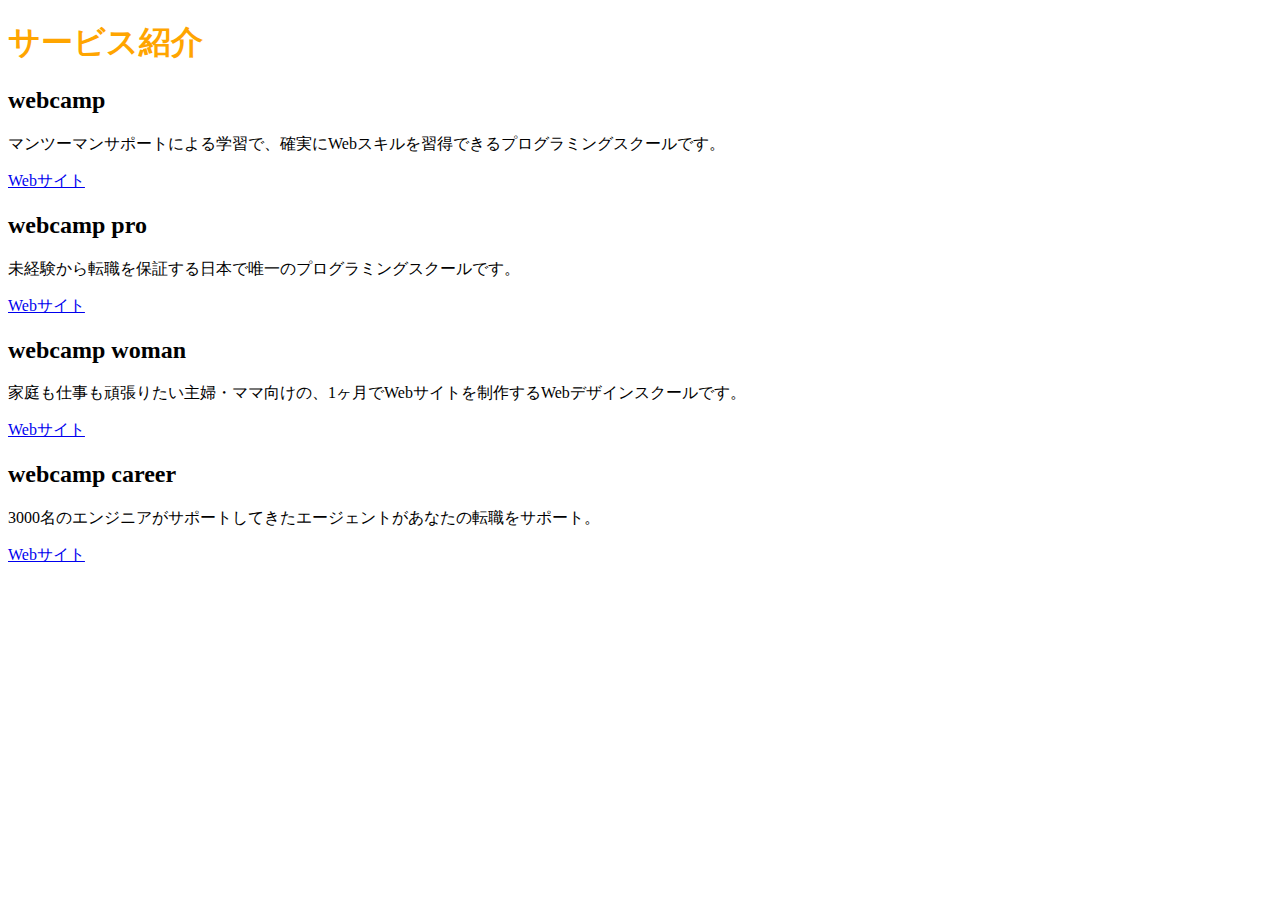
<file: exercise_2/index.html>
<!DOCTYPE html>
<html lang="en">

<head>
  <meta charset="UTF-8">
  <meta name="viewport" content="width=device-width, initial-scale=1.0">
  <title>Document</title>
  <link rel="stylesheet" href="style.css">
</head>

<body>
  <h1>サービス紹介</h1>
  <h2>webcamp</h2>
  <p>マンツーマンサポートによる学習で、確実にWebスキルを習得できるプログラミングスクールです。</p>
  <a href="#">Webサイト</a>
  <h2>webcamp pro</h2>
  <p>未経験から転職を保証する日本で唯一のプログラミングスクールです。</p>
  <a href="#">Webサイト</a>
  <h2>webcamp woman</h2>
  <p>家庭も仕事も頑張りたい主婦・ママ向けの、1ヶ月でWebサイトを制作するWebデザインスクールです。</p>
  <a href="#">Webサイト</a>
  <h2>webcamp career</h2>
  <p>3000名のエンジニアがサポートしてきたエージェントがあなたの転職をサポート。</p>
  <a href="#">Webサイト</a>
</body>

</html>
</file>
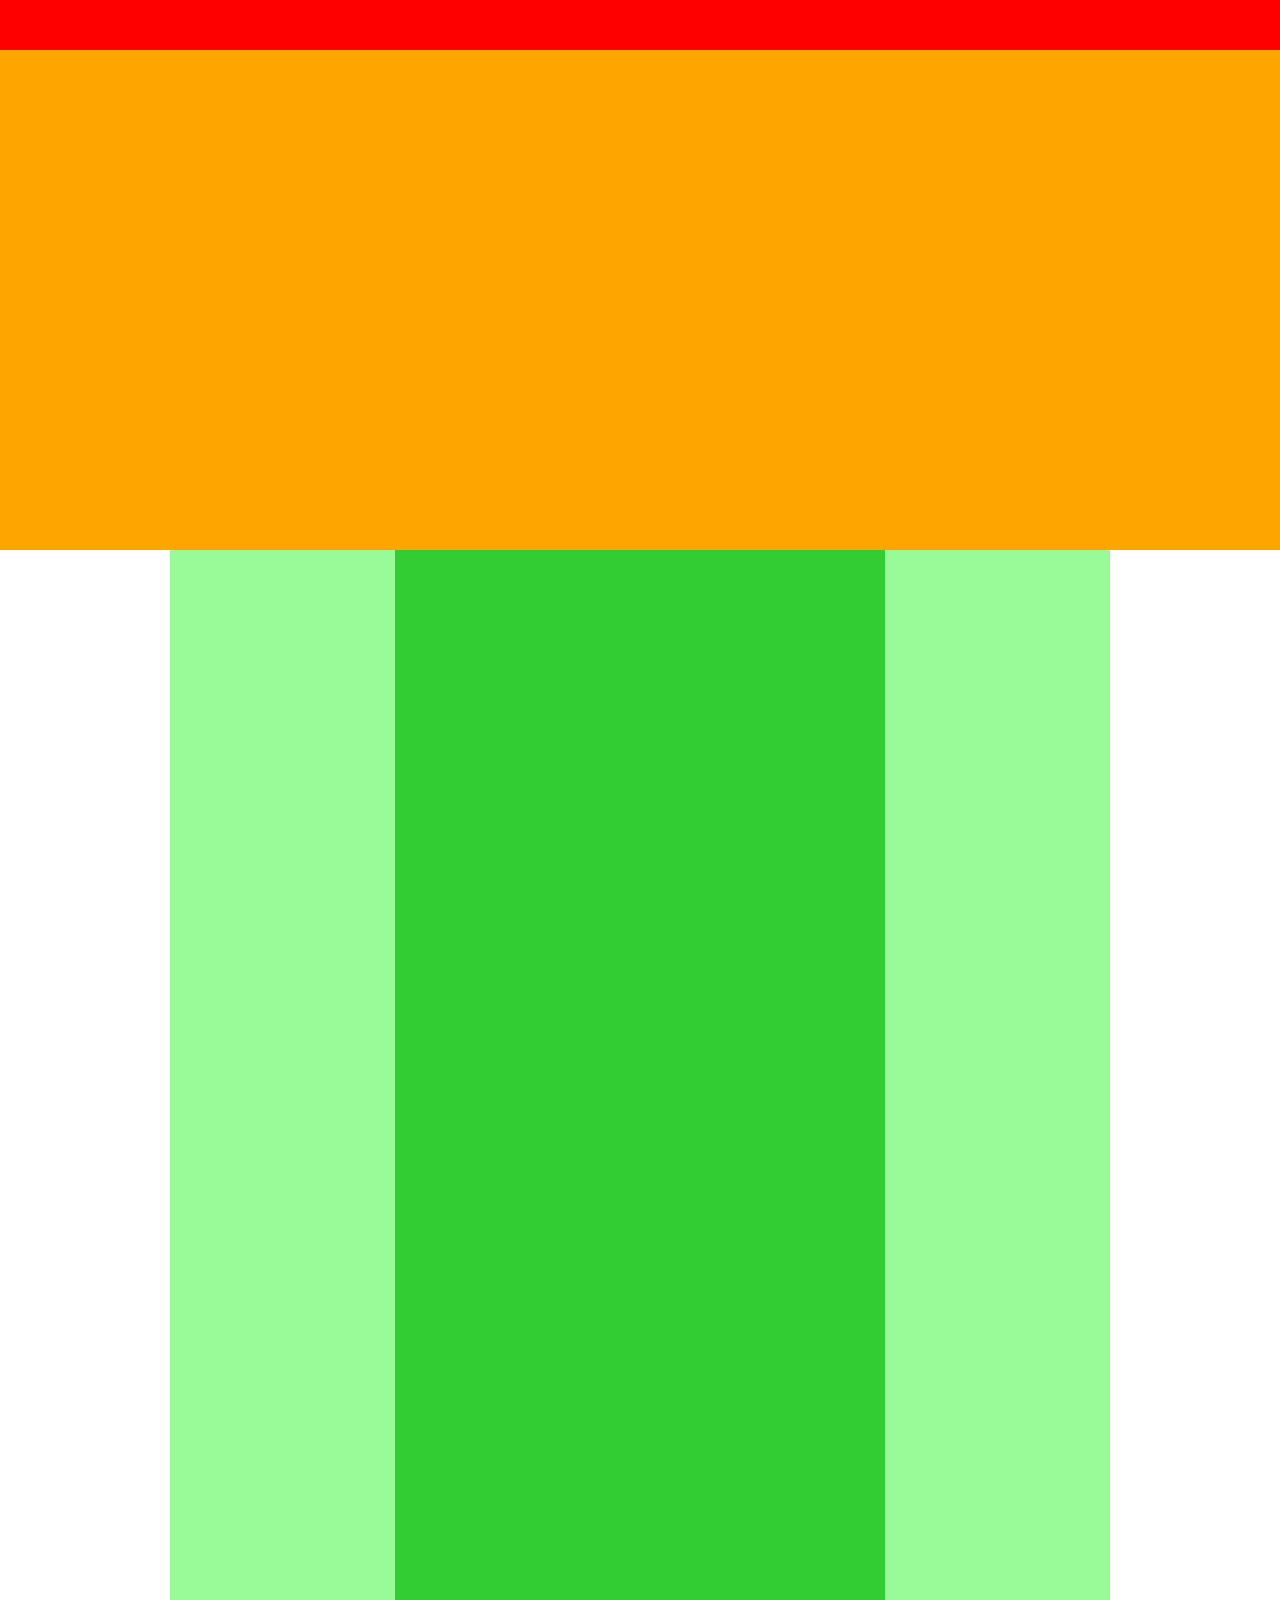
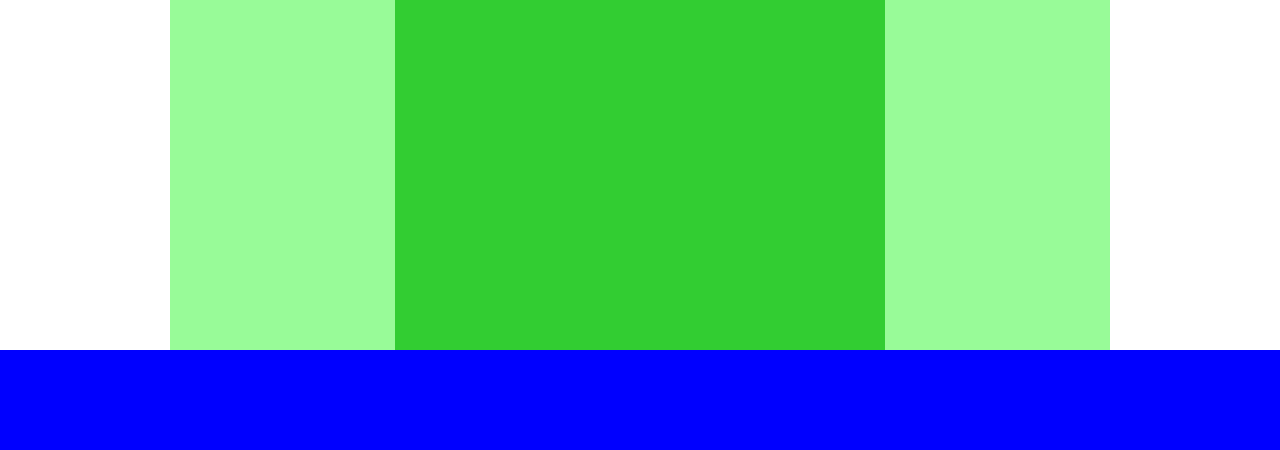
<file: exercise_4/index.html>
<!DOCTYPE html>
<html lang="en">

<head>
  <meta charset="UTF-8">
  <meta name="viewport" content="width=device-width, initial-scale=1.0">
  <link rel="stylesheet" href="style.css">
  <title>chapter4_exercise</title>
</head>

<body>
  <div class="header"></div>
  <div class="main-visual"></div>
  <div class="main">
    <div class="main1"></div>
    <div class="main2"></div>
    <div class="main3"></div>
  </div>
  <div class="footer"></div>
</body>

</html>
</file>
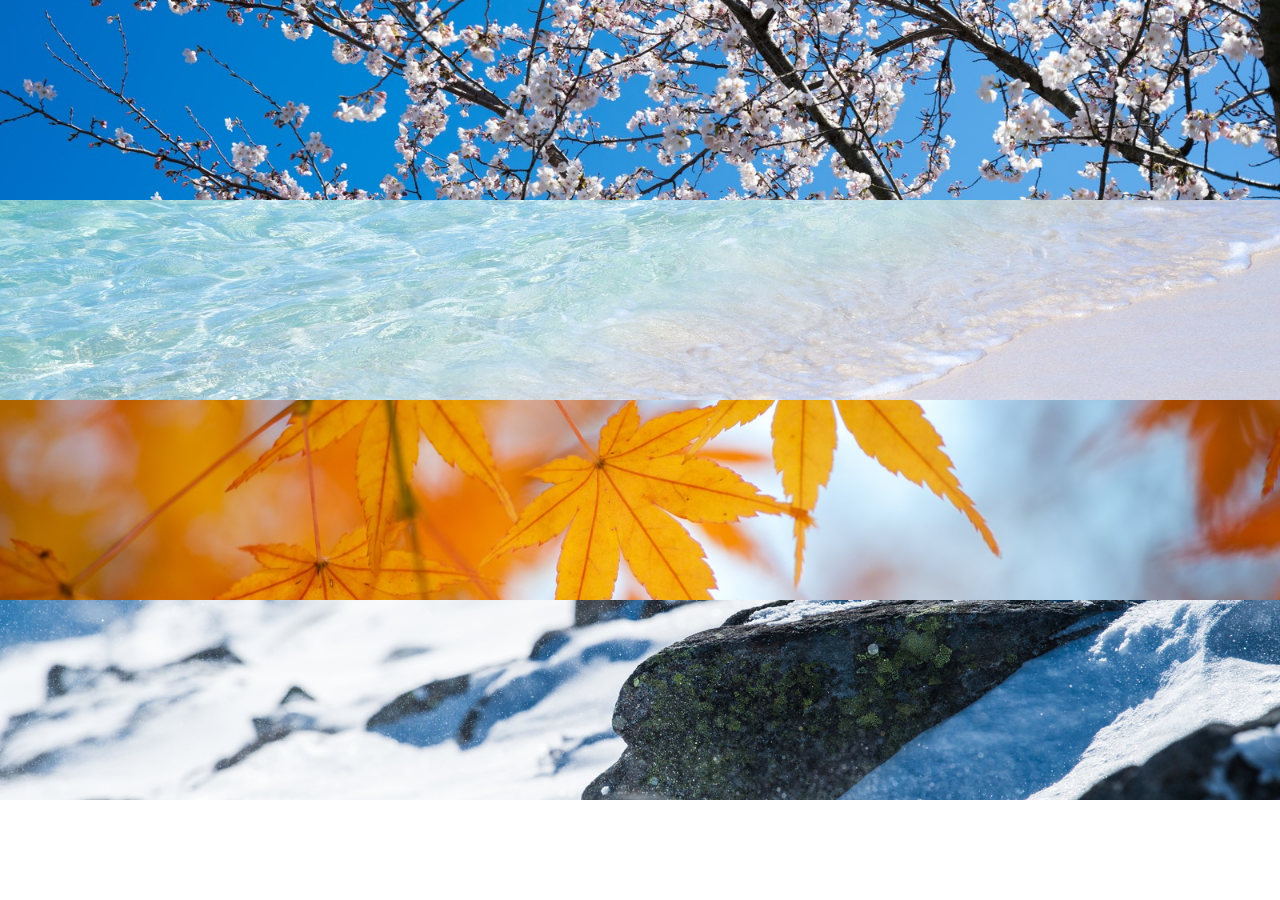
<file: exercise_6/index.html>
<!DOCTYPE html>
<html lang="en">

<head>
  <meta charset="UTF-8">
  <meta name="viewport" content="width=device-width, initial-scale=1.0">
  <title>exercise6</title>
  <link rel="stylesheet" href="style.css">
</head>

<body>
  <div class="main1"></div>
  <div class="main2"></div>
  <div class="main3"></div>
  <div class="main4"></div>
</body>

</html>
</file>
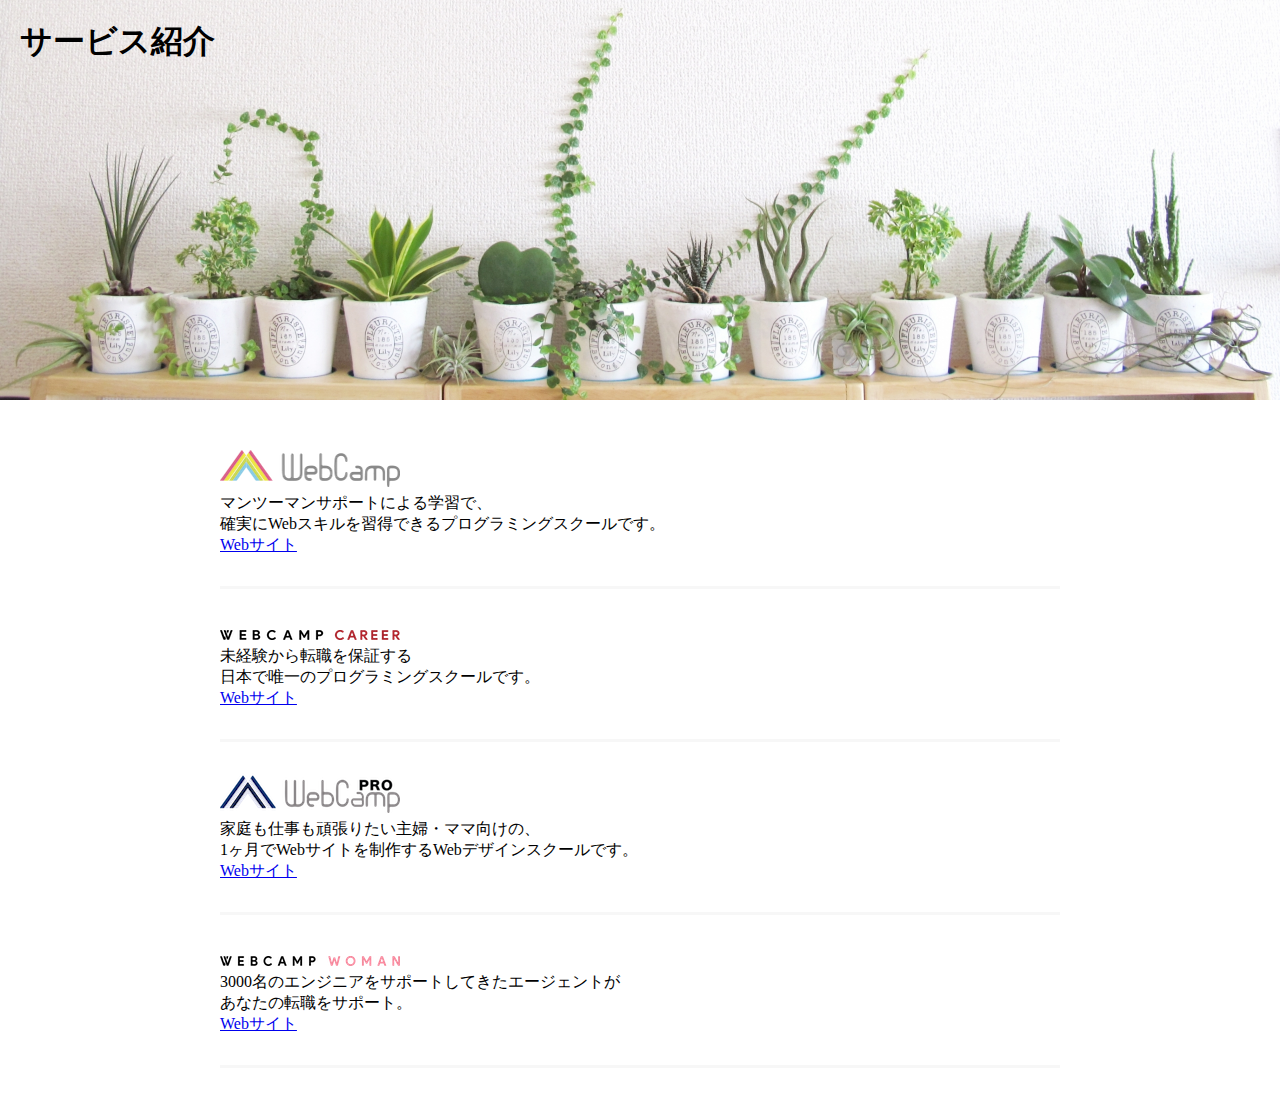
<file: exercise_7/index.html>
<!DOCTYPE html>
<html lang="en">

<head>
  <meta charset="UTF-8">
  <meta name="viewport" content="width=device-width, initial-scale=1.0">
  <link rel="stylesheet" href="style.css">
  <title>exercise7</title>
</head>

<body>
  <section class="main-visual">
    <h1 class="main-visual-heading">サービス紹介</h1>
  </section>
  <main>
    <section class="visual-logo1">
      <h2>
        <img src="img/wc-logo.png" alt="ロゴ">
      </h2>
      <p>
        マンツーマンサポートによる学習で、<br>
        確実にWebスキルを習得できるプログラミングスクールです。
      </p>
      <a href="#">Webサイト</a>
    </section>
    <section class="visual-logo2">
      <h2>
        <img src="img/wcc-logo.png" alt="ロゴ">
      </h2>
      <p>
        未経験から転職を保証する<br>
        日本で唯一のプログラミングスクールです。
      </p>
      <a href="#">Webサイト</a>
    </section>
    <section class="visual-logo3">
      <h2>
        <img src="img/wcp-logo.png" alt="ロゴ">
      </h2>
      <p>
        家庭も仕事も頑張りたい主婦・ママ向けの、<br>
        1ヶ月でWebサイトを制作するWebデザインスクールです。
      </p>
      <a href="#">Webサイト</a>
    </section>
    <section class="visual-logo4">
      <h2>
        <img src="img/wcw-logo.png" alt="ロゴ">
      </h2>
      <p>
        3000名のエンジニアをサポートしてきたエージェントが<br>
        あなたの転職をサポート。
      </p>
      <a href="#">Webサイト</a>
    </section>
  </main>
</body>

</html>
</file>
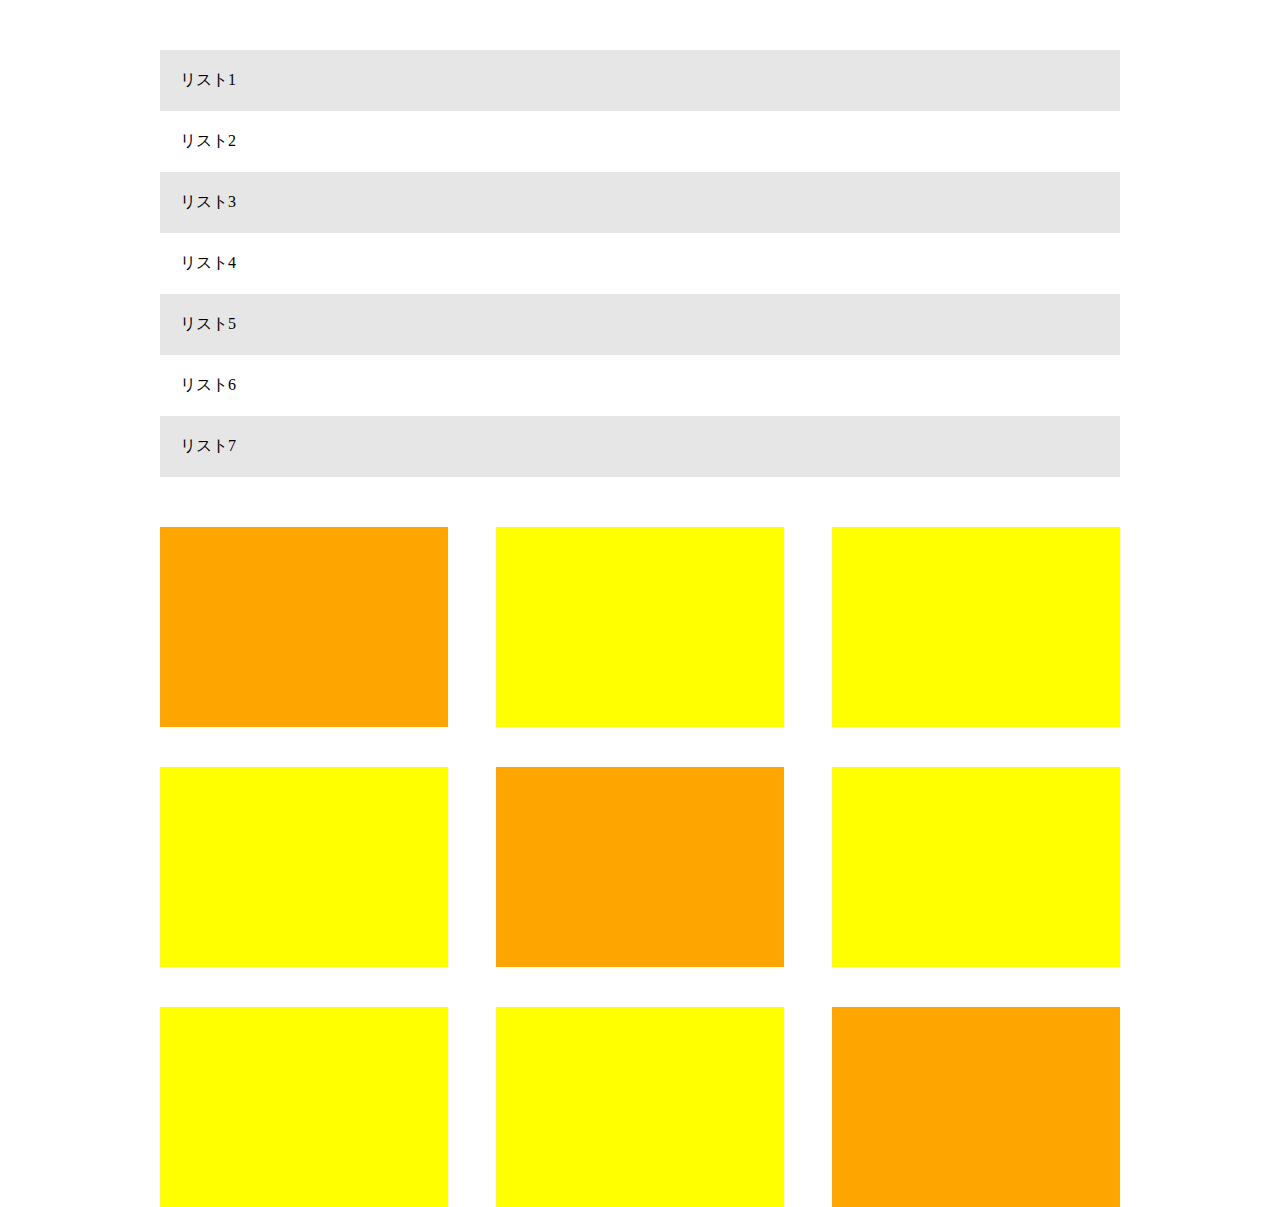
<file: exercise_8/index.html>
<!DOCTYPE html>
<html lang="en">

<head>
  <meta charset="UTF-8">
  <meta name="viewport" content="width=device-width, initial-scale=1.0">
  <title>exercise8</title>
  <link rel="stylesheet" href="style.css">
</head>

<body>
  <main>
    <ul class="first-list-box">
      <li class="list-box">リスト1</li>
      <li class="list-box">リスト2</li>
      <li class="list-box">リスト3</li>
      <li class="list-box">リスト4</li>
      <li class="list-box">リスト5</li>
      <li class="list-box">リスト6</li>
      <li class="list-box">リスト7</li>
    </ul>
    <div class="second-list-box">
      <div class="block-box"></div>
      <div class="block-box"></div>
      <div class="block-box"></div>
      <div class="block-box"></div>
      <div class="block-box"></div>
      <div class="block-box"></div>
      <div class="block-box"></div>
      <div class="block-box"></div>
      <div class="block-box"></div>
    </div>
  </main>
</body>

</html>
</file>
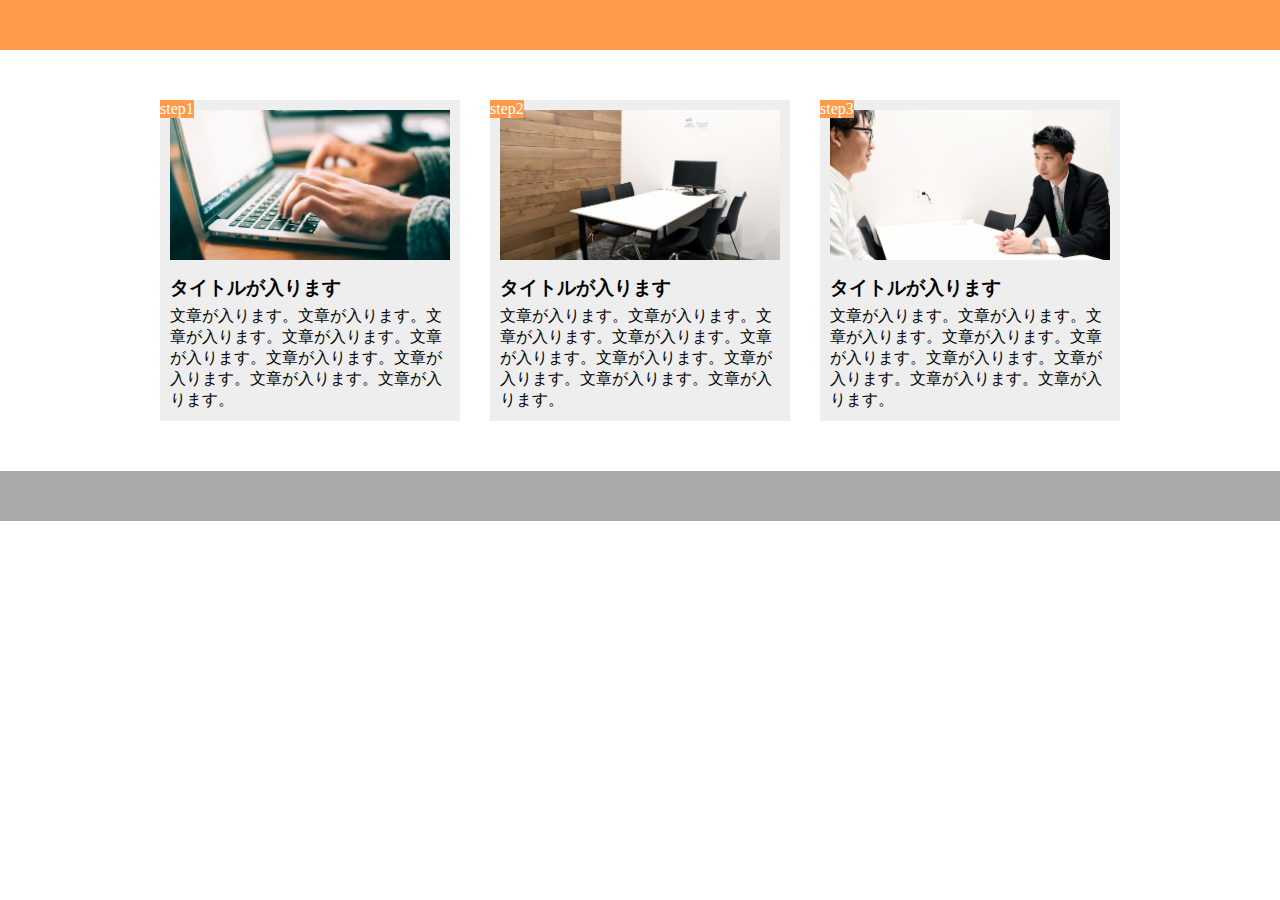
<file: exercise_9/index.html>
<!DOCTYPE html>
<html lang="en">

<head>
  <meta charset="UTF-8">
  <meta name="viewport" content="width=device-width, initial-scale=1.0">
  <link rel="stylesheet" href="style.css">
  <title>第9章演習問題</title>
</head>

<body>
  <header></header>
  <main>
    <div class="box">
      <div class="step-box">
        <div class="step-image1"></div>
        <span>step1</span>
        <h3>タイトルが入ります</h3>
        <p>文章が入ります。文章が入ります。文章が入ります。文章が入ります。文章が入ります。文章が入ります。文章が入ります。文章が入ります。文章が入ります。</p>
      </div>
    </div>
    <div class="box">
      <div class="step-box">
        <div class="step-image2"></div>
        <span>step2</span>
        <h3>タイトルが入ります</h3>
        <p>文章が入ります。文章が入ります。文章が入ります。文章が入ります。文章が入ります。文章が入ります。文章が入ります。文章が入ります。文章が入ります。</p>
      </div>
    </div>
    <div class="box">
      <div class="step-box">
        <div class="step-image3"></div>
        <span>step3</span>
        <h3>タイトルが入ります</h3>
        <p>文章が入ります。文章が入ります。文章が入ります。文章が入ります。文章が入ります。文章が入ります。文章が入ります。文章が入ります。文章が入ります。</p>
      </div>
    </div>
  </main>
  <footer></footer>
</body>

</html>
</file>
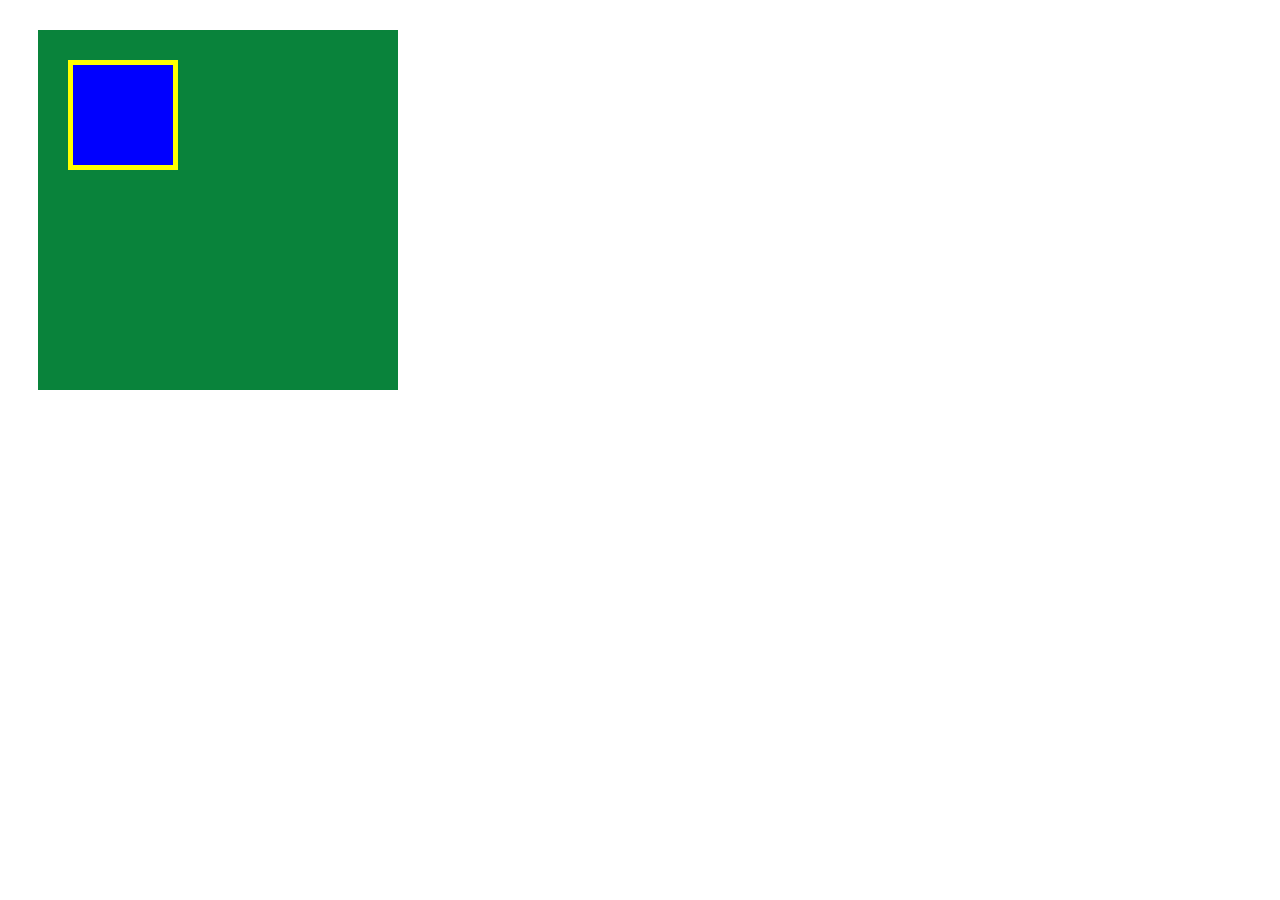
<file: exercise_3/box.html>
<!DOCTYPE html>
<html lang="en">
<head>
  <meta charset="UTF-8">
  <meta name="viewport" content="width=device-width, initial-scale=1.0">
  <link rel="stylesheet" href="box.css">
  <title>BOX</title>
</head>
<body>
  <div class="box1">
    <div class="box2"></div>
  </div>
</body>
</html>
</file>
<file: exercise_2/style.css>
h1 {
  color: orange;
}
</file>
<file: exercise_4/style.css>
* {
  margin: 0;
  padding: 0;
  box-sizing: border-box;
}

.header {
  width: 100%;
  height: 50px;
  background-color: red;
}

.main-visual {
  width: 100%;
  height: 500px;
  background-color: orange;
}

.main {
  width: 940px;
  /* height: 1400px; */
  /* background-color: green; */
  display: flex;
  justify-content: center;
  margin: 0 auto;
}

.main1 {
  width: 230px;
  height: 1400px;
  background-color: palegreen;
}

.main2 {
  width: 500px;
  height: 1400px;
  background-color: limegreen;
}

.main3 {
  width: 230px;
  height: 1400px;
  background-color: palegreen;
}

.footer {
  width: 100%;
  height: 100px;
  background-color: blue;
}
</file>
<file: exercise_6/style.css>
* {
  margin: 0;
  padding: 0;
  box-sizing: border-box;
}

.main1 {
  width: 100%;
  height: 200px;
  background-image: url(img/box1.jpg);
  background-size: cover;
  background-position: center;
}

.main2 {
  width: 100%;
  height: 200px;
  background-image: url(img/box2.jpg);
  background-size: cover;
  background-position: center;
}

.main3 {
  width: 100%;
  height: 200px;
  background-image: url(img/box3.jpg);
  background-size: cover;
  background-position: center;
}

.main4 {
  width: 100%;
  height: 200px;
  background-image: url(img/box4.jpg);
  background-size: cover;
  background-position: center;
}
</file>
<file: exercise_7/style.css>
* {
  margin: 0;
  padding: 0;
  box-sizing: border-box;
}

.main-visual {
  width: 100%;
  height: 400px;
  background-image: url(img/mv.jpg);
  background-size: cover;
  background-position: bottom;
}

.main-visual-heading {
  padding: 20px 0 0 20px;
}

main {
  width: 840px;
  margin: 50px auto;
}

.visual-logo1 {
  border-bottom: 3px solid #f7f7f7;
  padding-bottom: 30px;
  margin-bottom: 30px;
}

.visual-logo2 {
  border-bottom: 3px solid #f7f7f7;
  padding-bottom: 30px;
  margin-bottom: 30px;
}

.visual-logo3 {
  border-bottom: 3px solid #f7f7f7;
  padding-bottom: 30px;
  margin-bottom: 30px;
}

.visual-logo4 {
  border-bottom: 3px solid #f7f7f7;
  padding-bottom: 30px;
}
</file>
<file: exercise_8/style.css>
* {
  margin: 0;
  padding: 0;
  box-sizing: border-box;
}

main {
  width: 960px;
  margin: 50px auto;
}

.first-list-box {
  margin-bottom: 50px;
}

.list-box {
  padding: 20px;
  list-style: none;
}

.list-box:nth-child(odd) {
  background-color: #e6e6e6;
}

.block-box {
  width: 30%;
  height: 200px;
  margin-right: 5%;
  margin-bottom: 40px;
  background-color: yellow;
  float: left;
}

.block-box:first-child,
.block-box:nth-child(5),
.block-box:last-child {
  background-color: orange;
}

.block-box:nth-last-child(-n + 3) {
  margin-bottom: 0;
}

.block-box:nth-child(3n) {
  margin-right: 0;
}
</file>
<file: exercise_9/style.css>
* {
  box-sizing: border-box;
  margin: 0;
  padding: 0;
}

header {
  height: 50px;
  background-color: #ff9a4b;
}

main {
  width: 960px;
  margin: 50px auto;
  display: flex;
}

.step-box {
  width: 300px;
  padding: 10px;
  margin-right: 30px;
  background-color: #eeeeee;
  position: relative;
}

.step-image1 {
  background-image: url(img/flow01.png);
  height: 150px;
  background-position: bottom;
  background-size: cover;
}

.step-image2 {
  background-image: url(img/flow02.png);
  height: 150px;
  background-position: bottom;
  background-size: cover;
}

.step-image3 {
  background-image: url(img/flow03.png);
  height: 150px;
  background-position: bottom;
  background-size: cover;
}

span {
  position: absolute;
  top: 0;
  left: 0;
  background-color: #ff9a4b;
  color: #fff;
}

h3 {
  margin-top: 15px;
  margin-bottom: 5px;
}

footer {
  height: 50px;
  background-color: #aaaaaa;
}
</file>
<file: exercise_3/box.css>
.box1 {
  width: 300px;
  height: 300px;
  background-color: #09833b;
  margin: 30px;
  padding: 30px;
}

.box2 {
  width: 100px;
  height: 100px;
  background-color: blue;
  border: 5px solid yellow;
}
</file>
